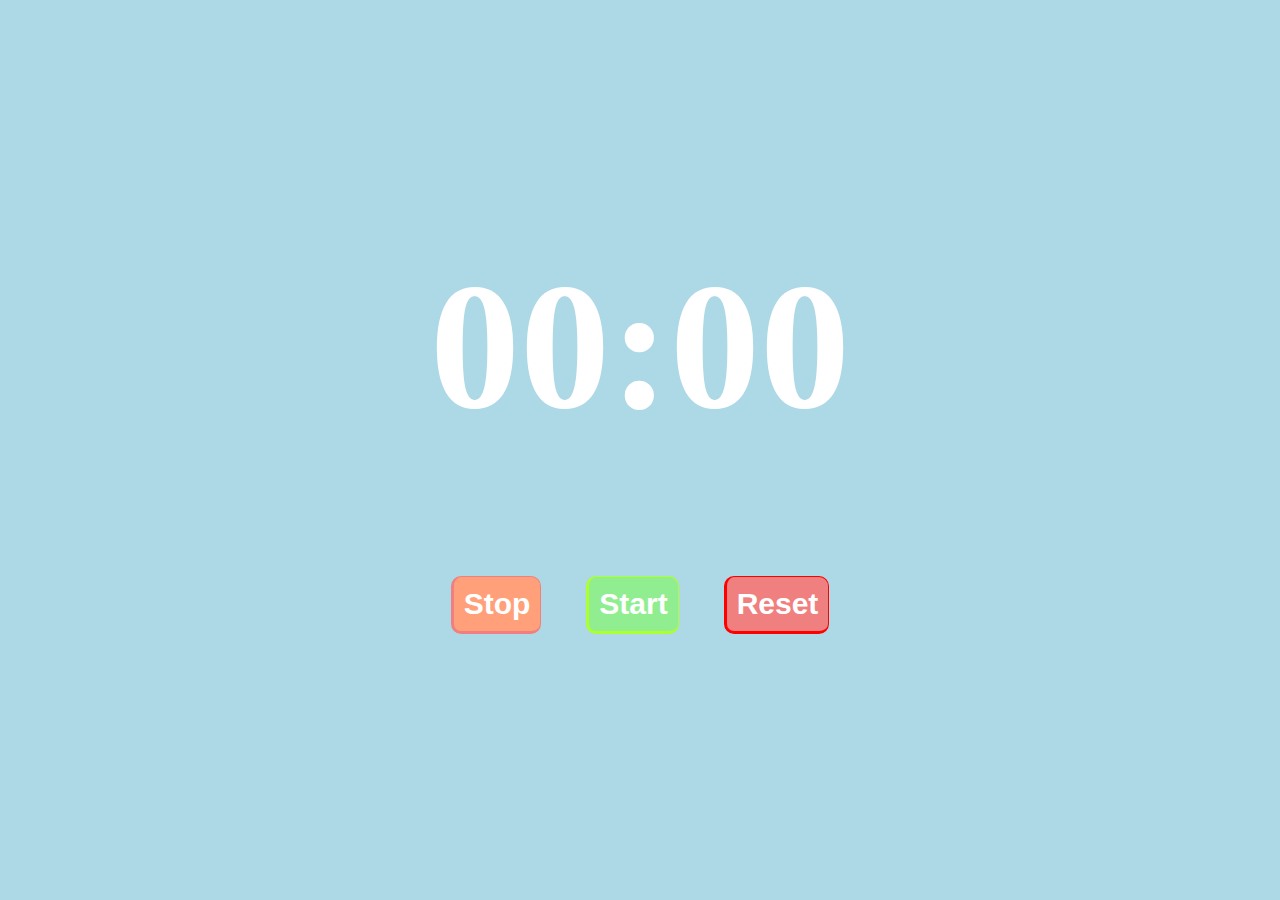
<file: cronometro/index.html>
<!DOCTYPE html>
<html lang="en">
  <head>
    <meta charset="UTF-8" />
    <meta name="viewport" content="width=device-width, initial-scale=1.0" />
    <title>Cronometro</title>

    <!-- Custom Style -->
    <link rel="stylesheet" href="assets/css/style.css" />
  </head>
  <body>
    <main>
      <div class="time-container">
        <div id="minute">00</div>
        :
        <div id="second">00</div>
      </div>
      <div class="button-container">
            <button id="stop">Stop</button>
            <button id="start">Start</button>
            <button id="reset">Reset</button>
      </div>
    </main>

    <!-- MyFunctions -->
    <script src="assets/js/functions.js"></script>
    <!-- MyScript -->
    <script src="assets/js/script.js"></script>
  </body>
</html>
</file>
<file: cronometro/assets/css/style.css>
* {
  margin: 0;
  padding: 0;
  box-sizing: border-box;
}

img {
  max-width: 100%;
}

body {
  height: 100vh;
  background-color: lightblue;
  display: flex;
  justify-content: center;
  align-items: center;
}

main {
  width: 800px;
  height: 800px;
  display: flex;
  font-size: 20vh;
  color: white;
  font-weight: bold;
  justify-content: center;
  align-items: center;
  flex-direction: column;
}

.time-container {
  display: flex;
}

.button-container > button {
  font-size: 30px;
  padding: 10px;
  border: none;
  border-radius: 10px;
  color: white;
  font-weight: bold;
  cursor: pointer;
}

#stop {
  background-color: lightsalmon;

  border-bottom: 3px solid lightcoral;
  border-left: 3px solid lightcoral;
  border-top: 1px solid lightcoral;
  border-right: 1px solid lightcoral;
}

#stop:hover {
  border-bottom: 1px solid lightcoral;
  border-left: 1px solid lightcoral;
  border-top: 3px solid lightcoral;
  border-right: 3px solid lightcoral;
}

#start {
  background-color: lightgreen;

  border-bottom: 3px solid greenyellow;
  border-left: 3px solid greenyellow;
  border-top: 1px solid greenyellow;
  border-right: 1px solid greenyellow;
}

#start:hover {
  border-bottom: 1px solid greenyellow;
  border-left: 1px solid greenyellow;
  border-top: 3px solid greenyellow;
  border-right: 3px solid greenyellow;
}
#reset {
  background-color: lightcoral;

  border-bottom: 3px solid red;
  border-left: 3px solid red;
  border-top: 1px solid red;
  border-right: 1px solid red;
}

#reset:hover {
  border-bottom:1px solid red;
  border-left:1px solid red;
  border-top: 3px solid red;
  border-right: 3px solid red;
}


@media screen and (max-width: 425px) {
    main {
        width: 95%;
        font-size: 15vh;
    }

    .button-container > button {
        font-size: 2.5vh;
        
      }
}
</file>
